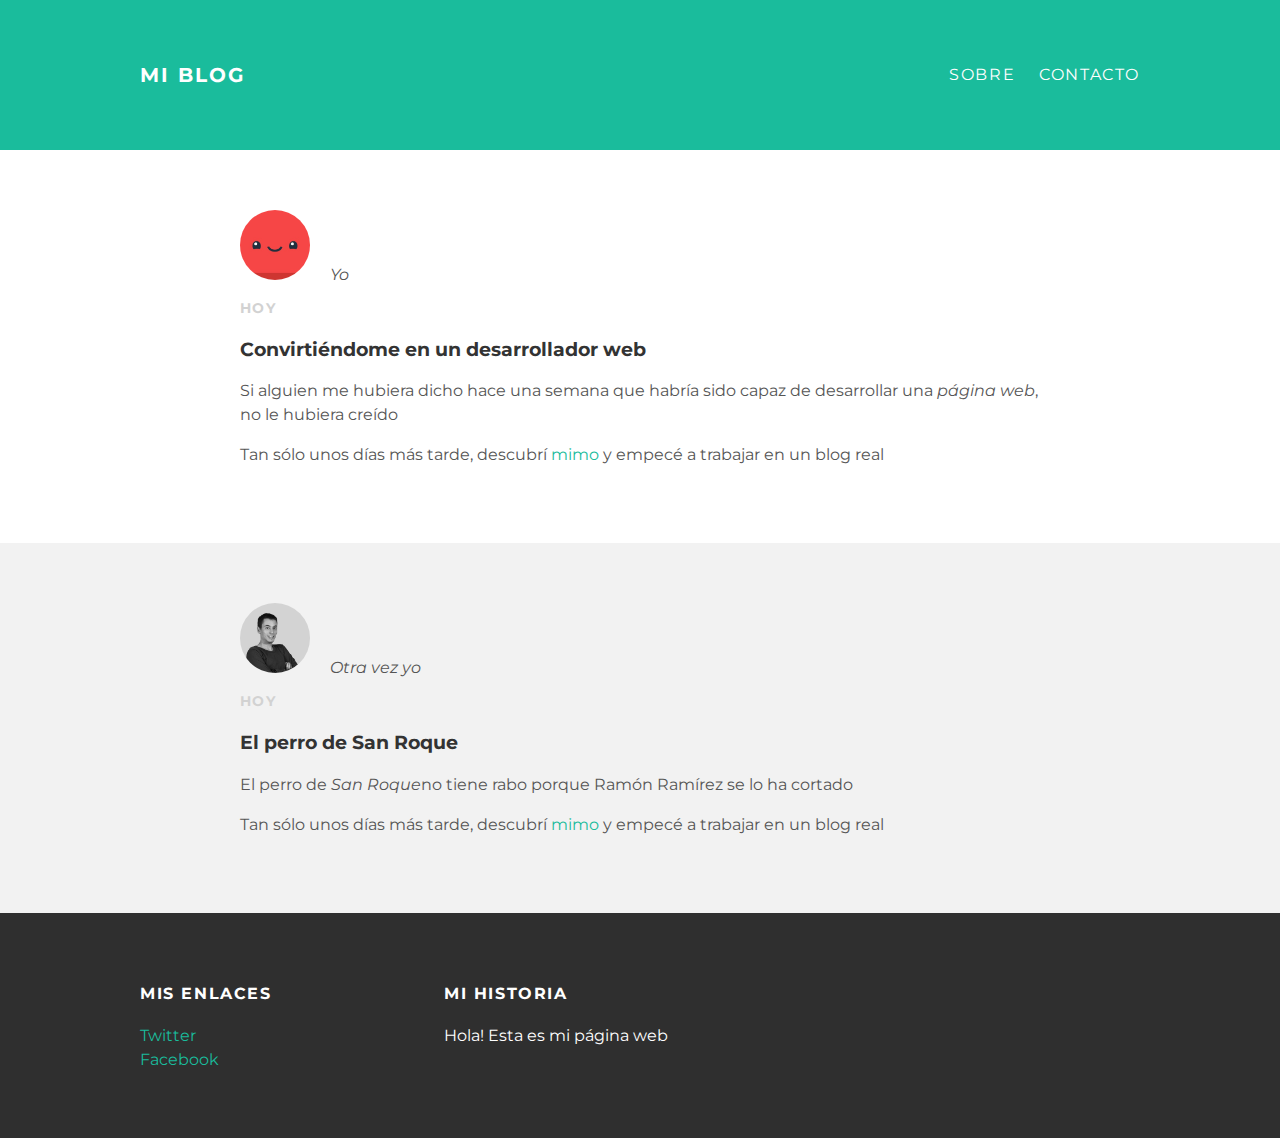
<file: index.html>
<!doctype html>
<html>
<head>
<meta charset="utf-8">
<title>Mi blog</title>
<link href="styles.css" rel="stylesheet" type="text/css">
</head>
<body>
<div id="header">
	<div class="container">
		<a id="header-title" href="index.html">Mi blog</a>
		<ul id="header-nav">
		<li><a href="about.html">Sobre</a></li>
			<li><a href="mailto:adriansoriano94@gmail.com">Contacto</a></li>
		</ul>
		</div>
	</div>
<div id="content">
  <div class="post-container">
		<div class="post">
		<div class="post-author">
			<img src="imatges/246x0w.jpg">
			<span>Yo</span>
			</div>
			<p class="post-date">Hoy</p>
			<h3 class="post-title">Convirtiéndome en un desarrollador web</h3>
			<div class="post-conent">
			<p>Si alguien me hubiera dicho hace una semana que habría sido capaz de desarrollar una <em>página web</em>, no le hubiera creído</p>
				<p>Tan sólo unos días más tarde, descubrí <a href="https://getmimo.com">mimo</a> y empecé a trabajar en un blog real</p>
			</div>
		</div>
		</div>
	<div class="post-container">
	  <div class="post">
	    <div class="post-author"> <img src="imatges/IMG_2976.jpg"> <span>Otra vez yo</span> </div>
	    <p class="post-date">Hoy</p>
	    <h3 class="post-title">El perro de San Roque</h3>
	    <div class="post-conent">
	      <p>El perro de <em>San Roque</em>no tiene rabo porque Ramón Ramírez se lo ha cortado</p>
	      <p>Tan sólo unos días más tarde, descubrí <a href="https://getmimo.com">mimo</a> y empecé a trabajar en un blog real</p>
        </div>
      </div>
  </div>
  </div>
	<div id="footer">
	<div class="container">
		<div class="column">
			<h4>Mis enlaces</h4>
			<p>
			<a href="https://twitter.com">Twitter</a><br>
				<a href="https://facebook.com">Facebook</a>
			</p>
		</div>
		<div class="column">
			<h4>Mi historia</h4>
			<p>Hola! Esta es mi página web</p>
		</div>
		</div>
	</div>
</body>
</html>
</file>
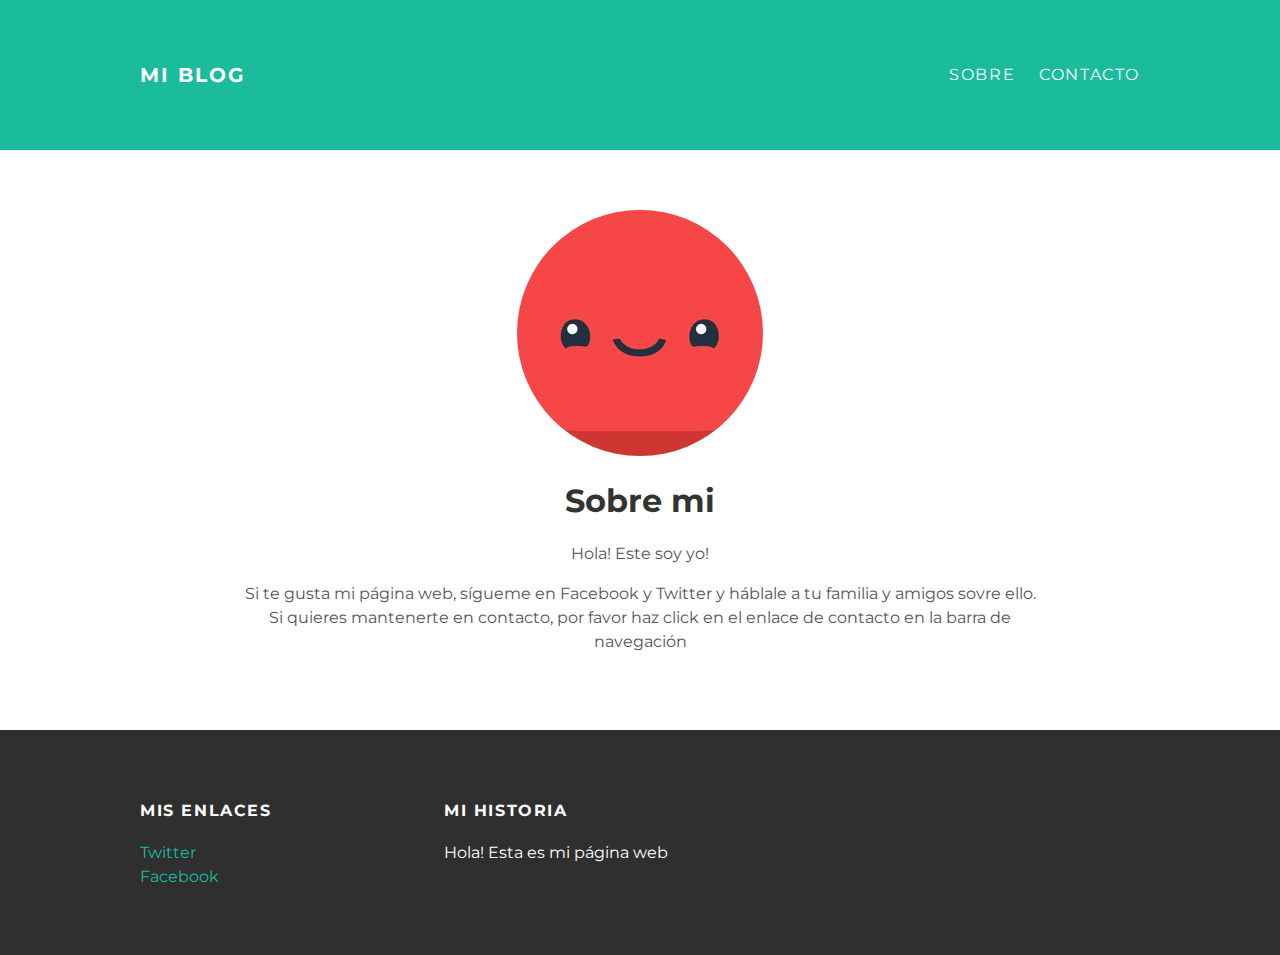
<file: about.html>
<!doctype html>
<html>
<head>
<meta charset="utf-8">
<title>Mi blog</title>
<link href="styles.css" rel="stylesheet" type="text/css">
</head>
<body>
	<div id="header">
	<div class="container">
		<a id="header-title" href="index.html">Mi blog</a>
		<ul id="header-nav">
		<li><a href="about.html">Sobre</a></li>
			<li><a href="contact.html">Contacto</a></li>
		</ul>
		</div>
	</div>
	<div id="content">
	<div class="container">
		<div class="about">
		<div class="about-author">
			<img src="imatges/246x0w.jpg">
			</div>
			<h1 class="about-title">Sobre mi</h1>
			<div class="about-conent">
			<p>Hola! Este soy yo!</p>
				<p>Si te gusta mi página web, sígueme en Facebook y Twitter y háblale a tu familia y amigos sovre ello. Si quieres mantenerte en contacto, por favor haz click en el enlace de contacto en la barra de navegación</p>
			</div>
		</div>
		</div>
	</div>
	<div id="footer">
	<div class="container">
		<div class="column">
			<h4>Mis enlaces</h4>
			<p>
			<a href="https://twitter.com">Twitter</a><br>
				<a href="https://facebook.com">Facebook</a>
			</p>
		</div>
		<div class="column">
			<h4>Mi historia</h4>
			<p>Hola! Esta es mi página web</p>
		</div>
		</div>
	</div>
</body>
</html>
</file>
<file: styles.css>
@charset "utf-8";
@import url('https://fonts.googleapis.com/css?family=Montserrat:400,700&display=swap');
/* CSS Document */
body{
	color: #555;
	margin: 0;
	font-family: 'Montserrat', sans-serif;
}
#header{
	background-color: #1abc9c;
	height: 150px;
	line-height: 150px;
}
#header a{
	color: white;
	text-decoration: none;
	text-transform: uppercase;
	letter-spacing: 0.1em;
}
#header a:hover{
	color: #222;
}
#header-title{
	display:block;
	float:left;
	font-size: 20px;
	font-weight: bold;
}
#header-nav{
	display:block;
	float:right;
	margin-top:0;
}
#header-nav li{
	display:inline;
	padding-left:20px;
}
.container{
	max-width: 1000px;
	margin: 0 auto;
}
#footer{
	background-color: #2f2f2f;
	padding: 50px 0;
}
#footer h4{
	color: white;
	text-transform: uppercase;
	letter-spacing: 0.1em;
}
#footer p{
	color: white;
}
.column{
	min-width: 300px;
	display: inline-block;
	vertical-align: top;
}
a{
	color: #1abc9c;
	text-decoration: none;
}
a:hover{
	color: #F6A623;
}
.post, .about {
	max-width: 800px;
	margin: 0 auto;
	padding: 60px 0;
	vertical-align: middle;
}
.post-author img, .about-author img {
	border-radius: 50%;
}
.about {
	text-align: center;
}
	
.post-author span{
	margin-left: 16px;
}
.post-date {
	color: #D2D2D2;
	font-size: 14px;
	font-weight: bold;
	text-transform: uppercase;
	letter-spacing: 0.1em;
}
h1, h2, h3, h4 {
	color: #333;
}
p{
	line-height: 1.5;
}
.post-author img{
	height: 70px;
	width: 70px;
}
.post-author span{
	vertical-align: bottom;
	font-style: italic;
}
.post-container:nth-child(even){
	background-color: #f2f2f2;
}
</file>
